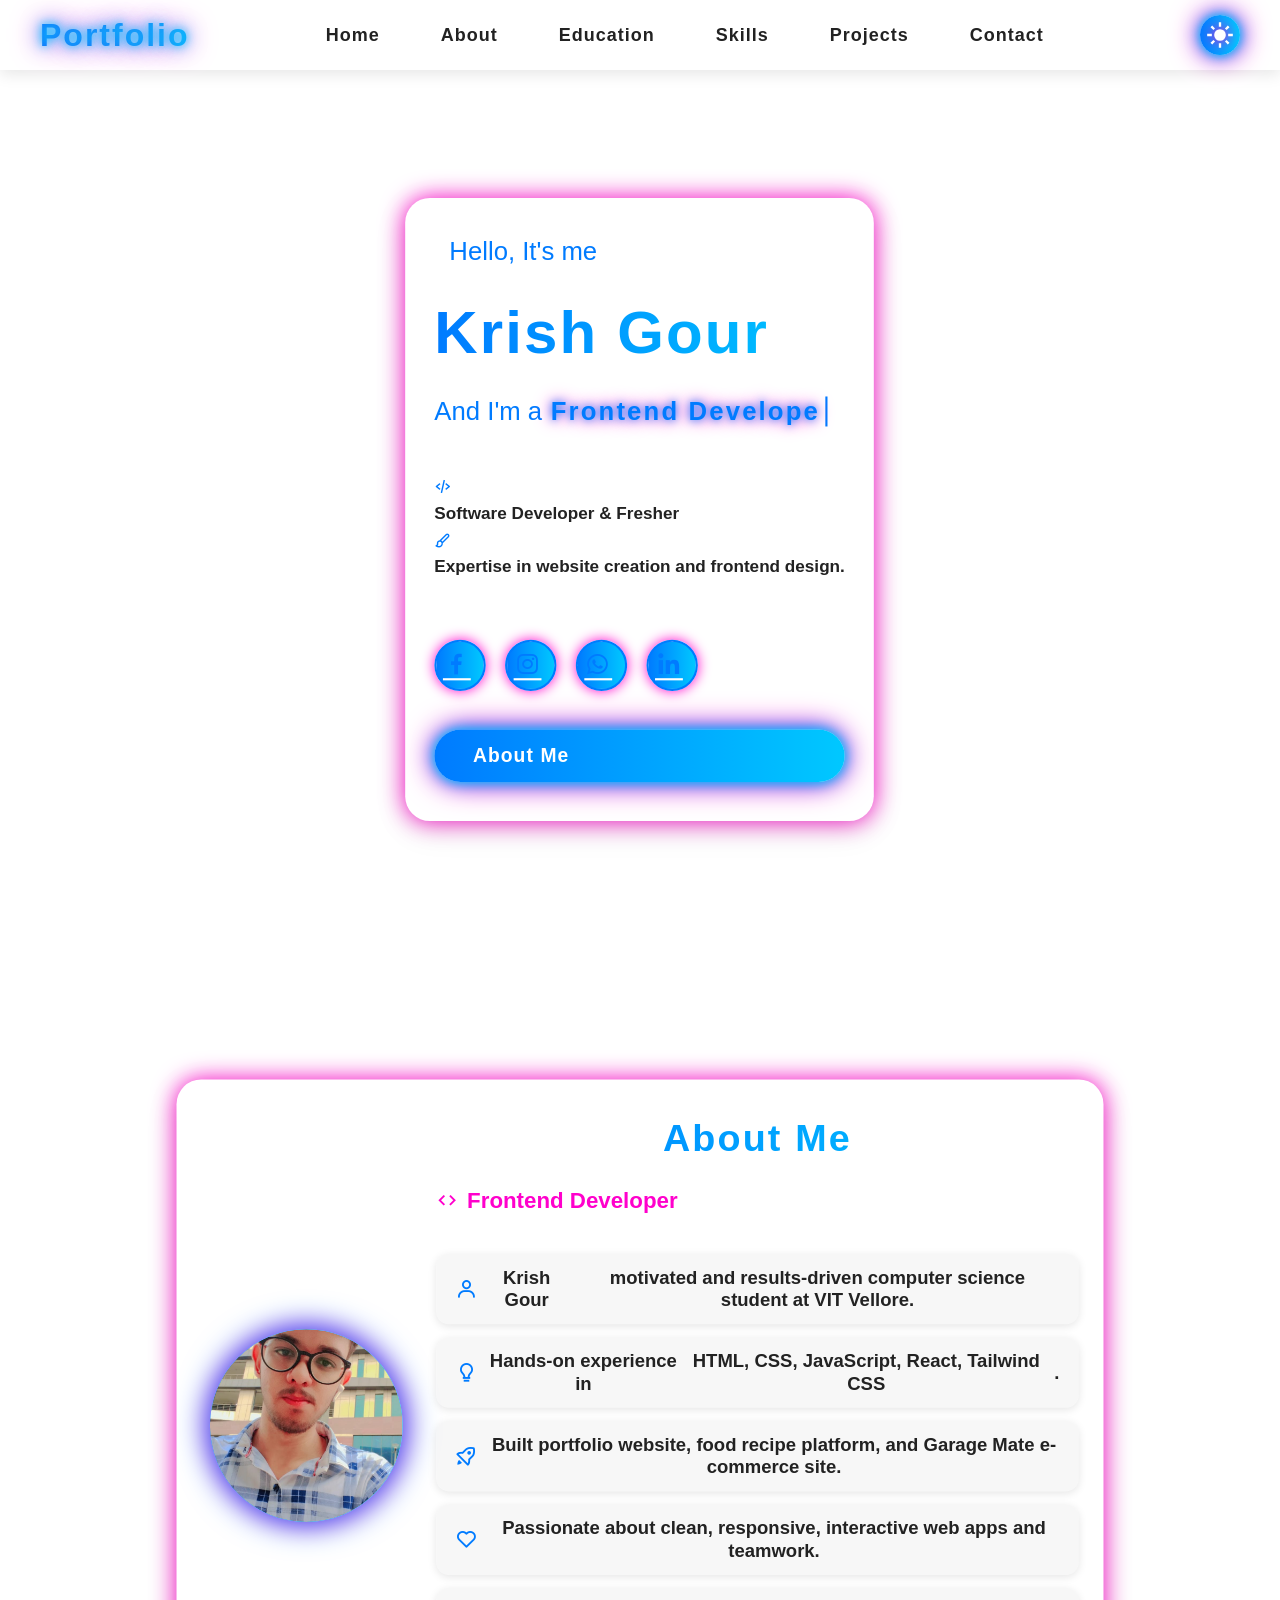
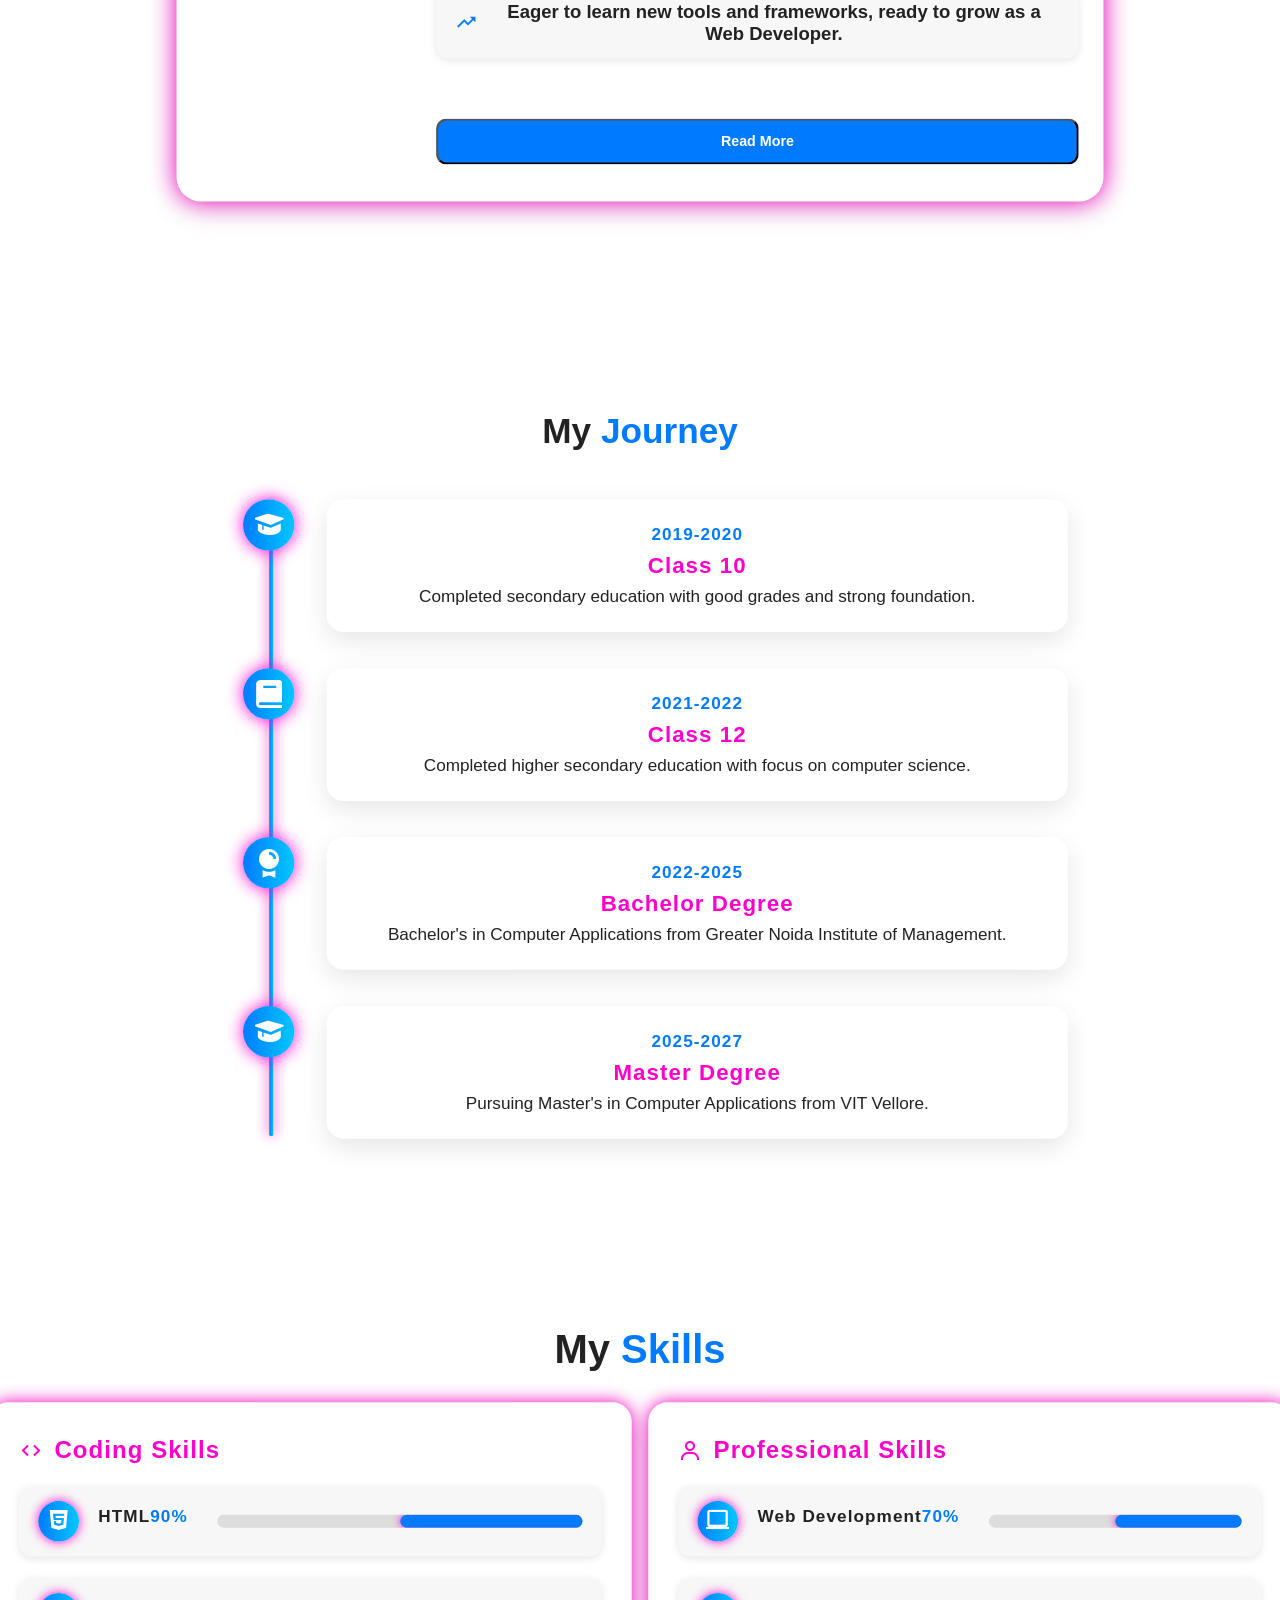
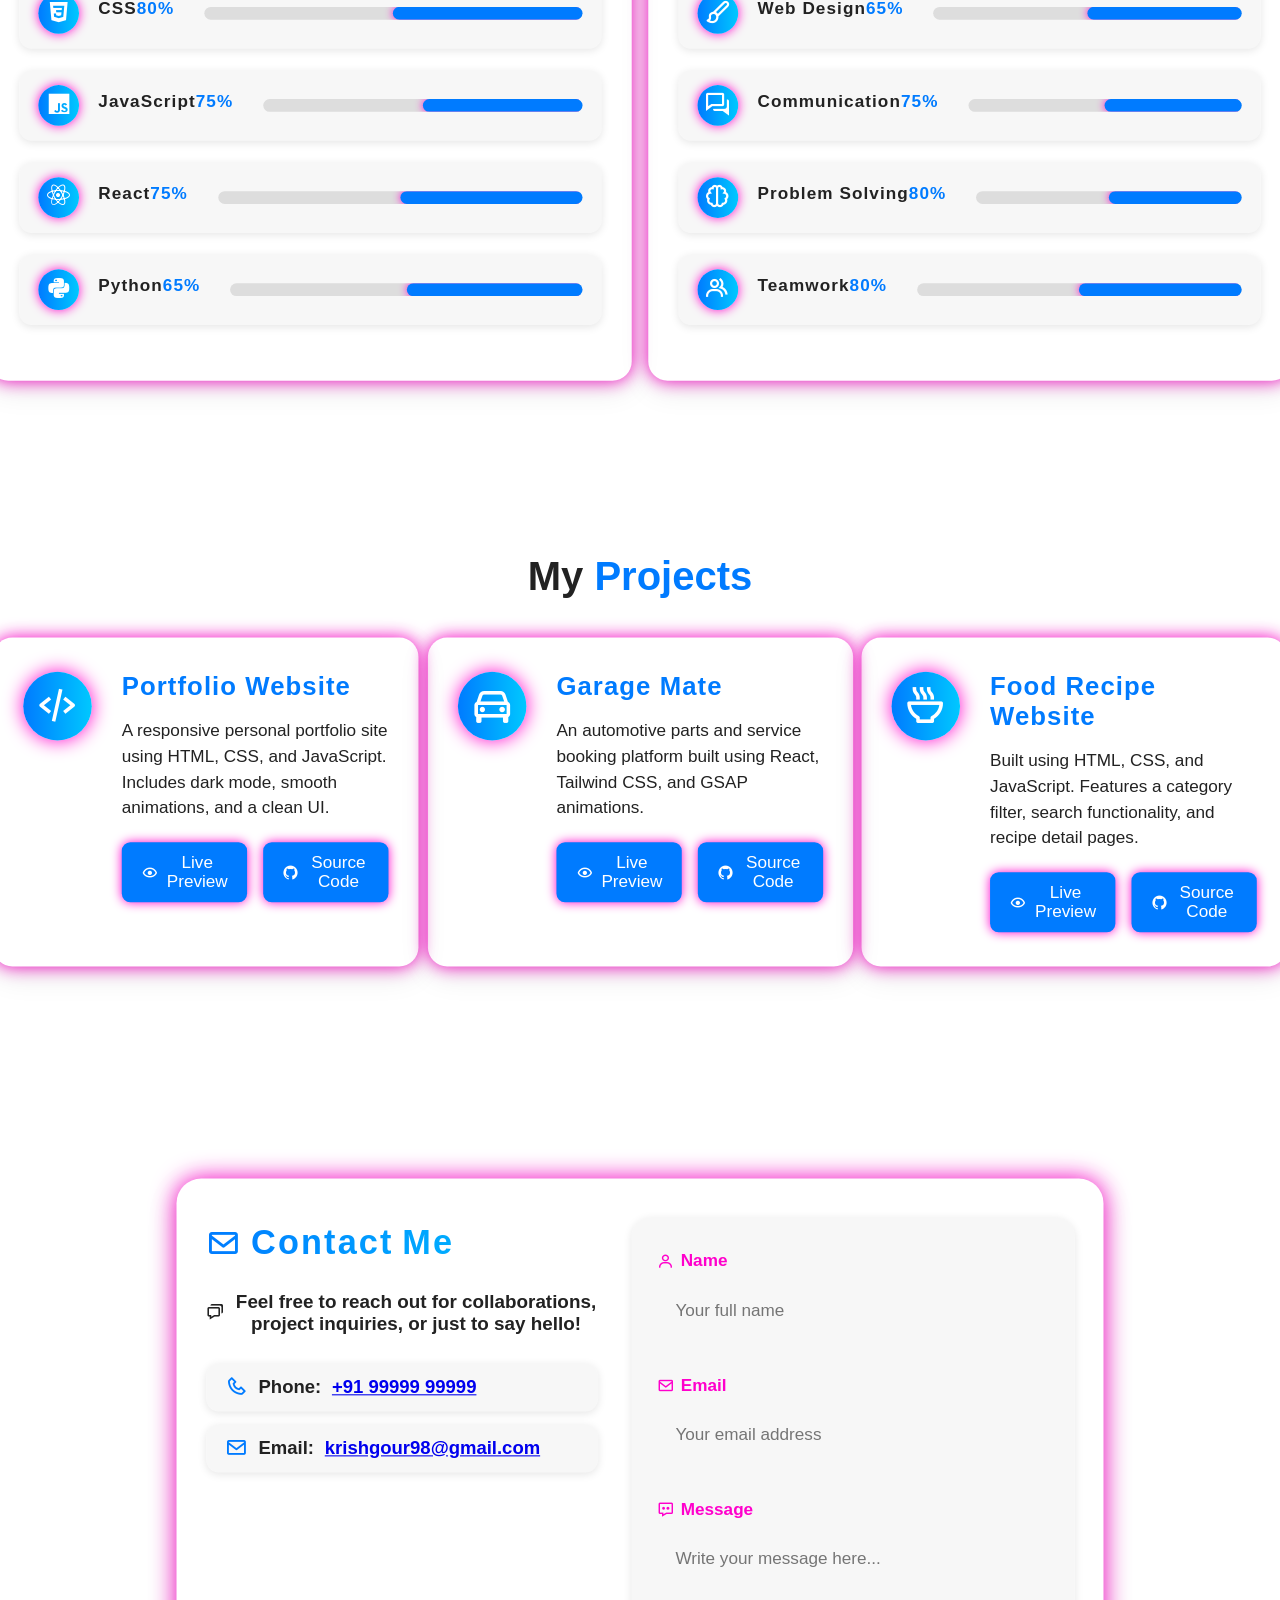
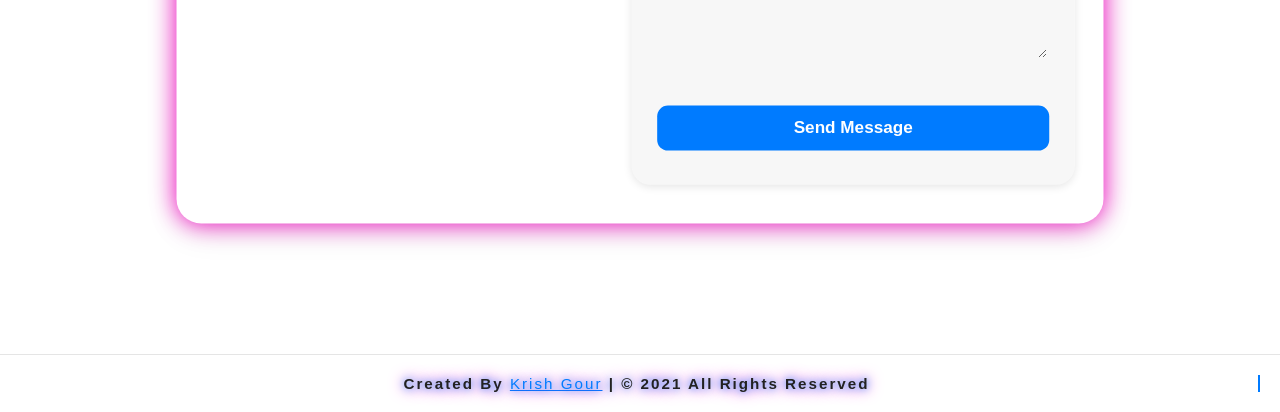
<file: index.html>
<!DOCTYPE html>
<html lang="en">
<head>
    <meta charset="UTF-8">
    <meta name="viewport" content="width=device-width, initial-scale=1.0">
    <title>Portfolio</title>

    <!-- Google Icons + Boxicons -->
    <link rel="stylesheet" href="https://fonts.googleapis.com/css2?family=Material+Symbols+Rounded" />
    <link href='https://unpkg.com/boxicons@2.1.4/css/boxicons.min.css' rel='stylesheet'>

    <!-- Your Custom CSS -->
    <link rel="stylesheet" href="portfolio.css">
</head>
<body>

    <!-- Header -->
   <header>
    <h2 class="logo">Portfolio</h2>

    <input type="checkbox" id="checkbox-toggle" />
    <label for="checkbox-toggle" class="hamburger">
      <span></span>
      <span></span>
      <span></span>
    </label>

    <div class="nav">
      <li><a href="#home">Home</a></li>
      <li><a href="#about">About</a></li>
      <li><a href="#education">Education</a></li>
      <li><a href="#skills">Skills</a></li>
      <li><a href="#projects">Projects</a></li>
      <li><a href="#contact">Contact</a></li>
    </div>

    <button class="switch_theme">
      <!-- Sun -->
      <svg xmlns="http://www.w3.org/2000/svg" height="24px" viewBox="0 -960 960 960" width="24px">
        <path
          d="M480-280q-83 0-141.5-58.5T280-480q0-83 58.5-141.5T480-680q83 0 141.5 58.5T680-480q0 83-58.5 141.5T480-280ZM200-440H40v-80h160v80Zm720 0H760v-80h160v80ZM440-760v-160h80v160h-80Zm0 720v-160h80v160h-80ZM256-650l-101-97 57-59 96 100-52 56Zm492 496-97-101 53-55 101 97-57 59Zm-98-550 97-101 59 57-100 96-56-52ZM154-212l101-97 55 53-97 101-59-57Z" />
      </svg>
      <!-- Moon -->
      <svg xmlns="http://www.w3.org/2000/svg" height="24px" viewBox="0 -960 960 960" width="24px">
        <path
          d="M480-120q-150 0-255-105T120-480q0-150 105-255t255-105q14 0 27.5 1t26.5 3q-41 29-65.5 75.5T444-660q0 90 63 153t153 63q55 0 101-24.5t75-65.5q2 13 3 26.5t1 27.5q0 150-105 255T480-120Z" />
      </svg>
    </button>
  </header>

  <!-- Home Section -->
  <section class="home" id="home">
  <div class="home-content modern animate-section">
      <div class="home-intro">
        <h3><i class='bx bx-hand'></i> Hello, It's me</h3>
        <h1>Krish Gour</h1>
        <h3>And I'm a <span class="text"></span></h3>
        <p>
          <i class='bx bx-code-alt'></i> Software Developer & Fresher<br />
          <i class='bx bx-paint'></i> Expertise in website creation and frontend design.
        </p>
        <div class="home-sci modern">
          <a href="#"><i class="bx bxl-facebook"></i></a>
          <a href="#"><i class="bx bxl-instagram"></i></a>
          <a href="#"><i class="bx bxl-whatsapp"></i></a>
          <a href="#"><i class="bx bxl-linkedin"></i></a>
        </div>
        <a href="#about" class="btn-box">About Me</a>
      </div>
    </div>
  </section>

<!-- About Section -->
<section class="about-section" id="about">
  <div class="about-card modern animate-section">
    <div class="about-img modern">
      <img src="krish.jpg" alt="Krish Gour" />
    </div>
    <div class="about-content modern">
      <h2 class="heading">About <span>Me</span></h2>
      <h3><i class='bx bx-code'></i> Frontend Developer</h3>
      <ul class="about-highlights">
        <li><i class='bx bx-user'></i> <strong>Krish Gour</strong> motivated and results-driven computer science student at VIT Vellore.</li>
        <li><i class='bx bx-bulb'></i> Hands-on experience in <strong>HTML, CSS, JavaScript, React, Tailwind CSS</strong>.</li>
        <li><i class='bx bx-rocket'></i> Built portfolio website, food recipe platform, and Garage Mate e-commerce site.</li>
        <li><i class='bx bx-heart'></i> Passionate about clean, responsive, interactive web apps and teamwork.</li>
        <li><i class='bx bx-trending-up'></i> Eager to learn new tools and frameworks, ready to grow as a Web Developer.</li>
      </ul>
      <button class="btn">Read More</button>
      <div id="about-modal" class="about-modal">
        <div class="about-modal-content">
          <span class="about-modal-close">&times;</span>
          <h3>More About Me</h3>
          <p>
            I am passionate about learning new technologies and continuously improving my skills. I enjoy collaborating with others, solving challenging problems, and building user-friendly web applications. My goal is to contribute to innovative projects and grow as a developer in the tech industry.
          </p>
          <ul>
            <li><strong>Interests:</strong> UI/UX Design, Open Source, Tech Communities</li>
            <li><strong>Hobbies:</strong> Coding, Playing Cricket, Traveling</li>
            <li><strong>Contact:</strong> <a href="#contact">Get in touch!</a></li>
          </ul>
        </div>
      </div>
    </div>
  </div>
</section>

<!-- Education Section -->
<section class="education" id="education">

  <h2 class="heading">My <span>Journey</span></h2>
  <div class="timeline animate-section">
    <div class="timeline-item">
      <div class="timeline-icon"><i class='bx bxs-graduation'></i></div>
      <div class="timeline-content">
        <span class="timeline-date">2019-2020</span>
        <h3>Class 10</h3>
        <p>Completed secondary education with good grades and strong foundation.</p>
      </div>
    </div>
    <div class="timeline-item">
      <div class="timeline-icon"><i class='bx bxs-book'></i></div>
      <div class="timeline-content">
        <span class="timeline-date">2021-2022</span>
        <h3>Class 12</h3>
        <p>Completed higher secondary education with focus on computer science.</p>
      </div>
    </div>
    <div class="timeline-item">
      <div class="timeline-icon"><i class='bx bxs-award'></i></div>
      <div class="timeline-content">
        <span class="timeline-date">2022-2025</span>
        <h3>Bachelor Degree</h3>
        <p>Bachelor's in Computer Applications from Greater Noida Institute of Management.</p>
      </div>
    </div>
    <div class="timeline-item">
      <div class="timeline-icon"><i class='bx bxs-graduation'></i></div>
      <div class="timeline-content">
        <span class="timeline-date">2025-2027</span>
        <h3>Master Degree</h3>
        <p>Pursuing Master's in Computer Applications from VIT Vellore.</p>
      </div>
    </div>
  </div>
</section>


   <!-- Skills Section -->
 <section class="skills" id="skills">
    <h2 class="heading">My <span>Skills</span></h2>
  <div class="skills-row animate-section">
      <div class="skills-column modern">
        <h3 class="title"><i class='bx bx-code'></i> Coding Skills</h3>
        <div class="skills-box">
          <div class="skills-content">
            <div class="progress modern" style="--skill-percent: 90%;">
              <div class="skill-icon"><i class='bx bxl-html5'></i></div>
              <h3>HTML <span>90%</span></h3>
              <div class="bar"><span></span></div>
            </div>
            <div class="progress modern" style="--skill-percent: 80%;">
              <div class="skill-icon"><i class='bx bxl-css3'></i></div>
              <h3>CSS <span>80%</span></h3>
              <div class="bar"><span></span></div>
            </div>
            <div class="progress modern" style="--skill-percent: 75%;">
              <div class="skill-icon"><i class='bx bxl-javascript'></i></div>
              <h3>JavaScript <span>75%</span></h3>
              <div class="bar"><span></span></div>
            </div>
            <div class="progress modern" style="--skill-percent: 75%;">
              <div class="skill-icon"><i class='bx bxl-react'></i></div>
              <h3>React <span>75%</span></h3>
              <div class="bar"><span></span></div>
            </div>
            <div class="progress modern" style="--skill-percent: 65%;">
              <div class="skill-icon"><i class='bx bxl-python'></i></div>
              <h3>Python <span>65%</span></h3>
              <div class="bar"><span></span></div>
            </div>
          </div>
        </div>
      </div>
      <div class="skills-column modern">
        <h3 class="title"><i class='bx bx-user'></i> Professional Skills</h3>
        <div class="skills-box">
          <div class="skills-content">
            <div class="progress modern" style="--skill-percent: 70%;">
              <div class="skill-icon"><i class='bx bx-laptop'></i></div>
              <h3>Web Development <span>70%</span></h3>
              <div class="bar"><span></span></div>
            </div>
            <div class="progress modern" style="--skill-percent: 65%;">
              <div class="skill-icon"><i class='bx bx-paint'></i></div>
              <h3>Web Design <span>65%</span></h3>
              <div class="bar"><span></span></div>
            </div>
            <div class="progress modern" style="--skill-percent: 75%;">
              <div class="skill-icon"><i class='bx bx-conversation'></i></div>
              <h3>Communication <span>75%</span></h3>
              <div class="bar"><span></span></div>
            </div>
            <div class="progress modern" style="--skill-percent: 80%;">
              <div class="skill-icon"><i class='bx bx-brain'></i></div>
              <h3>Problem Solving <span>80%</span></h3>
              <div class="bar"><span></span></div>
            </div>
            <div class="progress modern" style="--skill-percent: 80%;">
              <div class="skill-icon"><i class='bx bx-group'></i></div>
              <h3>Teamwork <span>80%</span></h3>
              <div class="bar"><span></span></div>
            </div>
          </div>
        </div>
      </div>
    </div>
  </section>

<!-- Projects Section -->
<section class="projects" id="projects">

  <h2 class="heading">My <span>Projects</span></h2>
  <div class="projects-container animate-section">
    <div class="project-card modern">
      <div class="project-icon"><i class='bx bx-code-alt'></i></div>
      <div class="project-details">
        <h3>Portfolio Website</h3>
        <p>A responsive personal portfolio site using HTML, CSS, and JavaScript. Includes dark mode, smooth animations, and a clean UI.</p>
        <div class="project-links">
          <a href="https://krishgour98.github.io/portfolio/" target="_blank" class="btn project-btn"><i class='bx bx-show'></i> Live Preview</a>
          <a href="https://github.com/krishgour98/portfolio" target="_blank" class="btn project-btn"><i class='bx bxl-github'></i> Source Code</a>
        </div>
      </div>
    </div>
    <div class="project-card modern">
      <div class="project-icon"><i class='bx bx-car'></i></div>
      <div class="project-details">
        <h3>Garage Mate</h3>
        <p>An automotive parts and service booking platform built using React, Tailwind CSS, and GSAP animations.</p>
        <div class="project-links">
          <a href=" https://krishgour98.github.io/Garage-Mate/" target="_blank" class="btn project-btn"><i class='bx bx-show'></i> Live Preview</a>
          <a href="https://github.com/krishgour98/Garage-Mate" target="_blank" class="btn project-btn"><i class='bx bxl-github'></i> Source Code</a>
        </div>
      </div>
    </div>
    <div class="project-card modern">
      <div class="project-icon"><i class='bx bx-bowl-hot'></i></div>
      <div class="project-details">
        <h3>Food Recipe Website</h3>
        <p>Built using HTML, CSS, and JavaScript. Features a category filter, search functionality, and recipe detail pages.</p>
        <div class="project-links">
          <a href="https://krishgour98.github.io/Food-website/" target="_blank" class="btn project-btn"><i class='bx bx-show'></i> Live Preview</a>
          <a href="https://github.com/krishgour98/food-website" target="_blank" class="btn project-btn"><i class='bx bxl-github'></i> Source Code</a>
        </div>
      </div>
    </div>
  </div>
</section>

    <!-- Contact Section -->
   <section class="contact" id="contact">
  <div class="contact-card modern animate-section">
    <div class="contact-info">
      <h2 class="heading"><i class='bx bx-envelope'></i> Contact <span>Me</span></h2>
      <p><i class='bx bx-chat'></i> Feel free to reach out for collaborations, project inquiries, or just to say hello!</p>
      <ul class="contact-highlights">
        <li><i class='bx bx-phone'></i> Phone: <a href="tel:+919999999999">+91 99999 99999</a></li>
        <li><i class='bx bx-envelope'></i> Email: <a href="mailto:krishgour98@gmail.com">krishgour98@gmail.com</a></li>
      </ul>
    </div>
    <form class="contact-form modern" action="#" method="POST">
      <div class="form-group">
        <label for="name"><i class='bx bx-user'></i> Name</label>
        <input type="text" id="name" name="name" placeholder="Your full name" required>
      </div>
      <div class="form-group">
        <label for="email"><i class='bx bx-envelope'></i> Email</label>
        <input type="email" id="email" name="email" placeholder="Your email address" required>
      </div>
      <div class="form-group">
        <label for="message"><i class='bx bx-message-dots'></i> Message</label>
        <textarea id="message" name="message" placeholder="Write your message here..." rows="5" required></textarea>
      </div>
      <button type="submit" class="btn">Send Message</button>
    </form>
  </div>
</section>


    <!-- Footer -->
    <footer>
        <div class="text">
            <span>Created By <a href="#">Krish Gour</a> | &#169; 2021 All Rights Reserved</span>
        </div>
    </footer>

    <!-- JavaScript -->
    <script src="portfolio.js"></script>
</body>
</html>
</file>
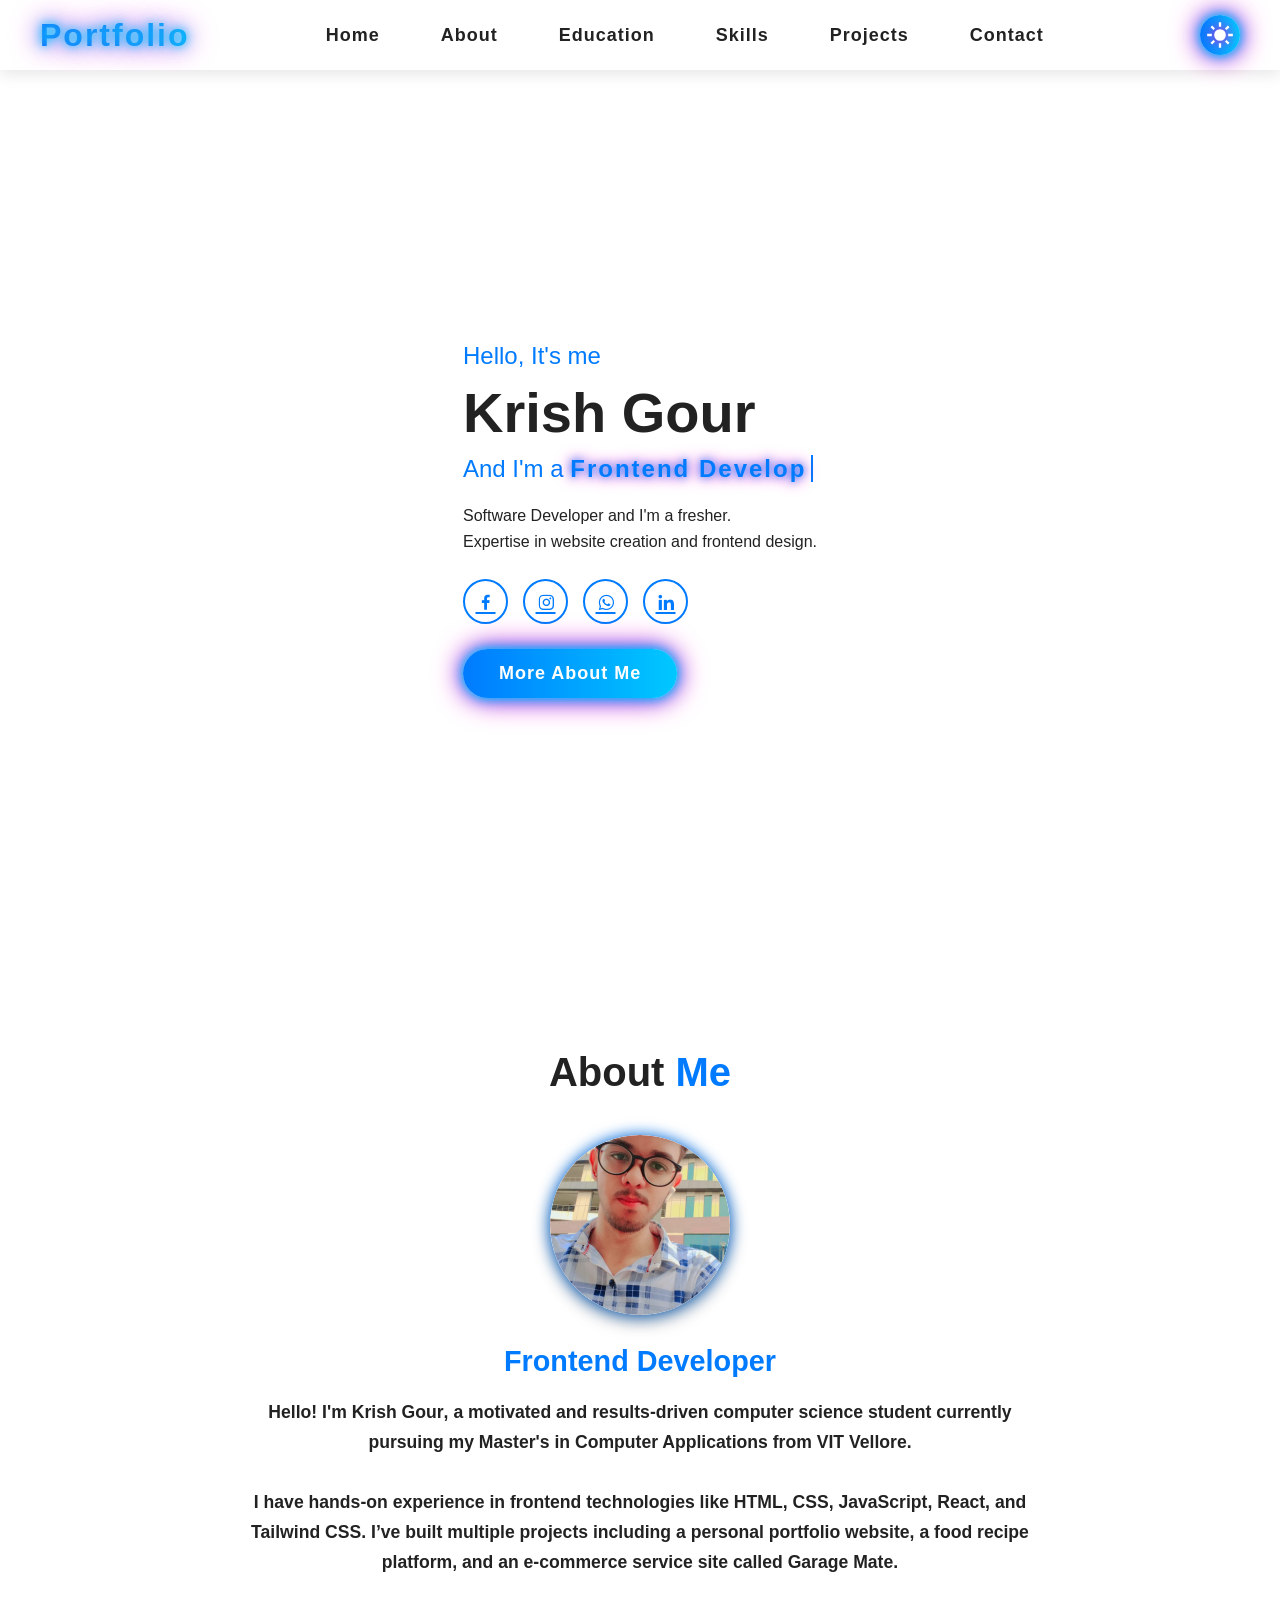
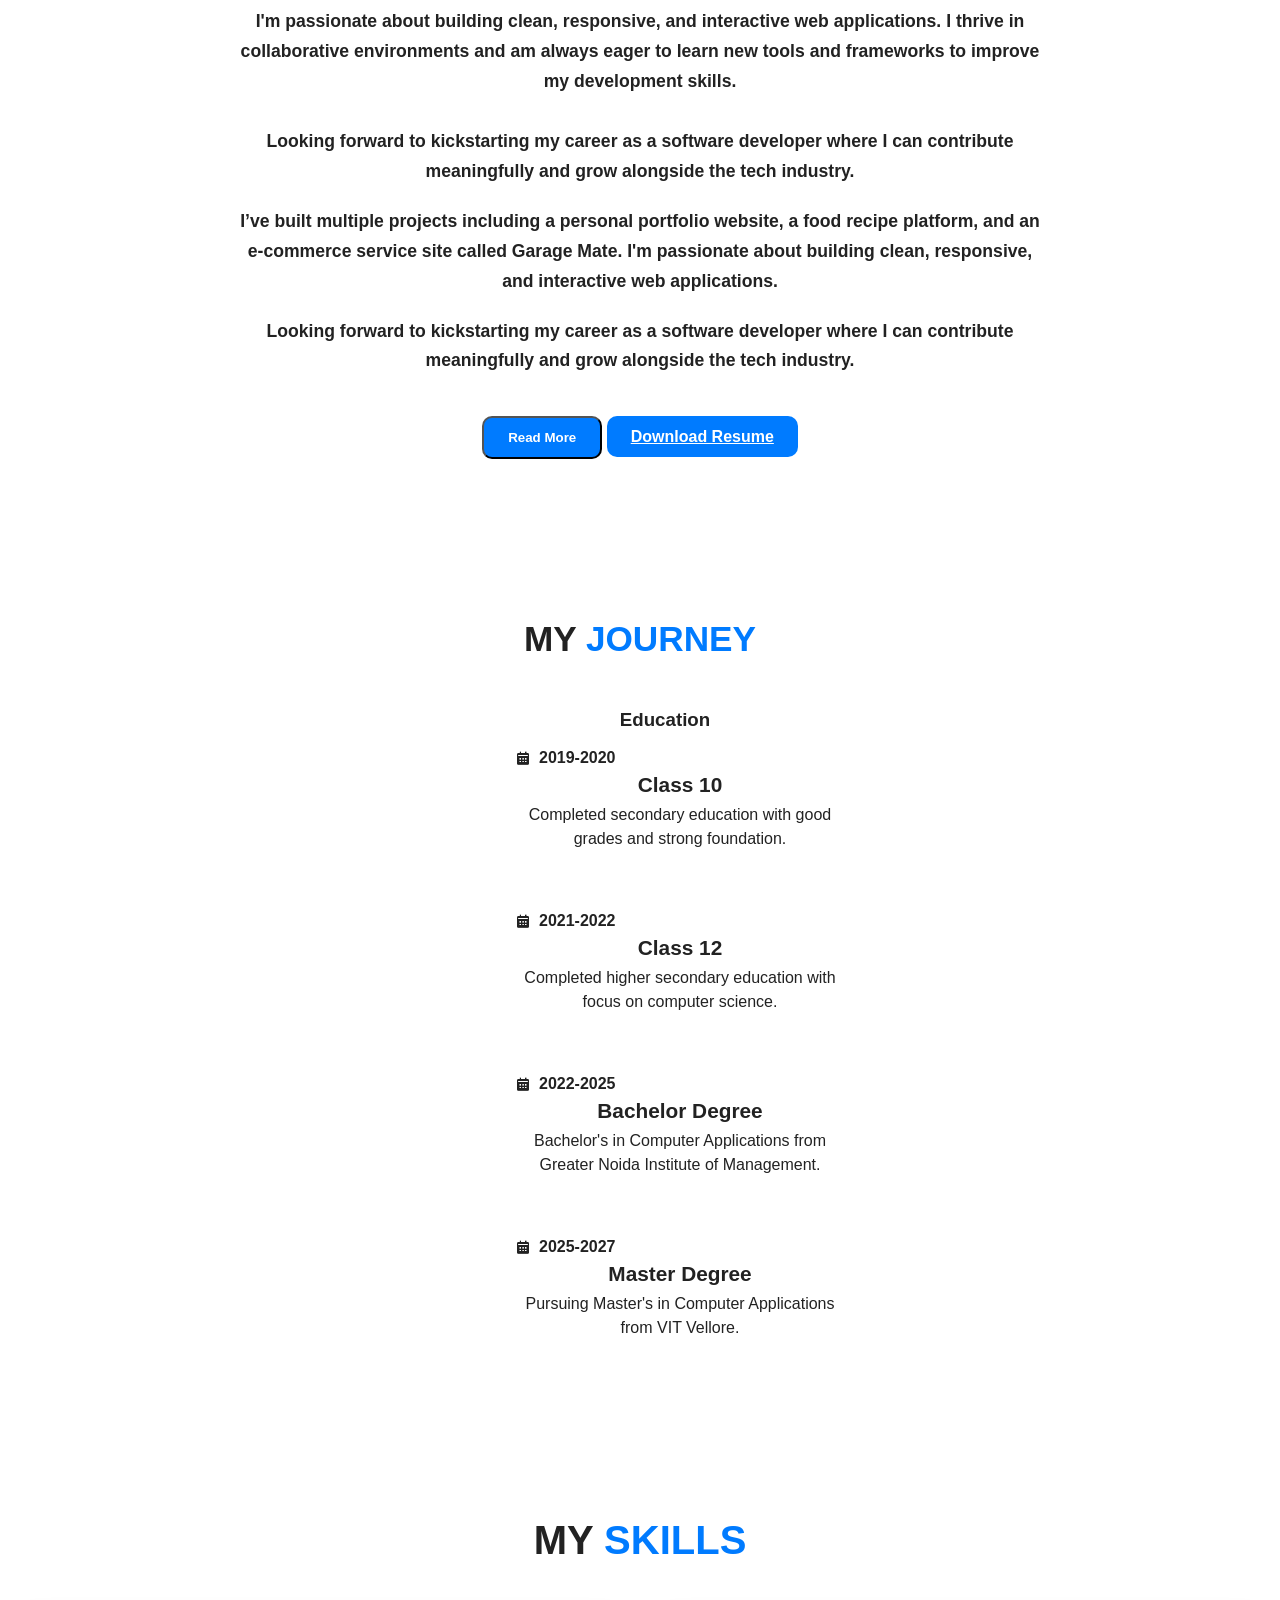
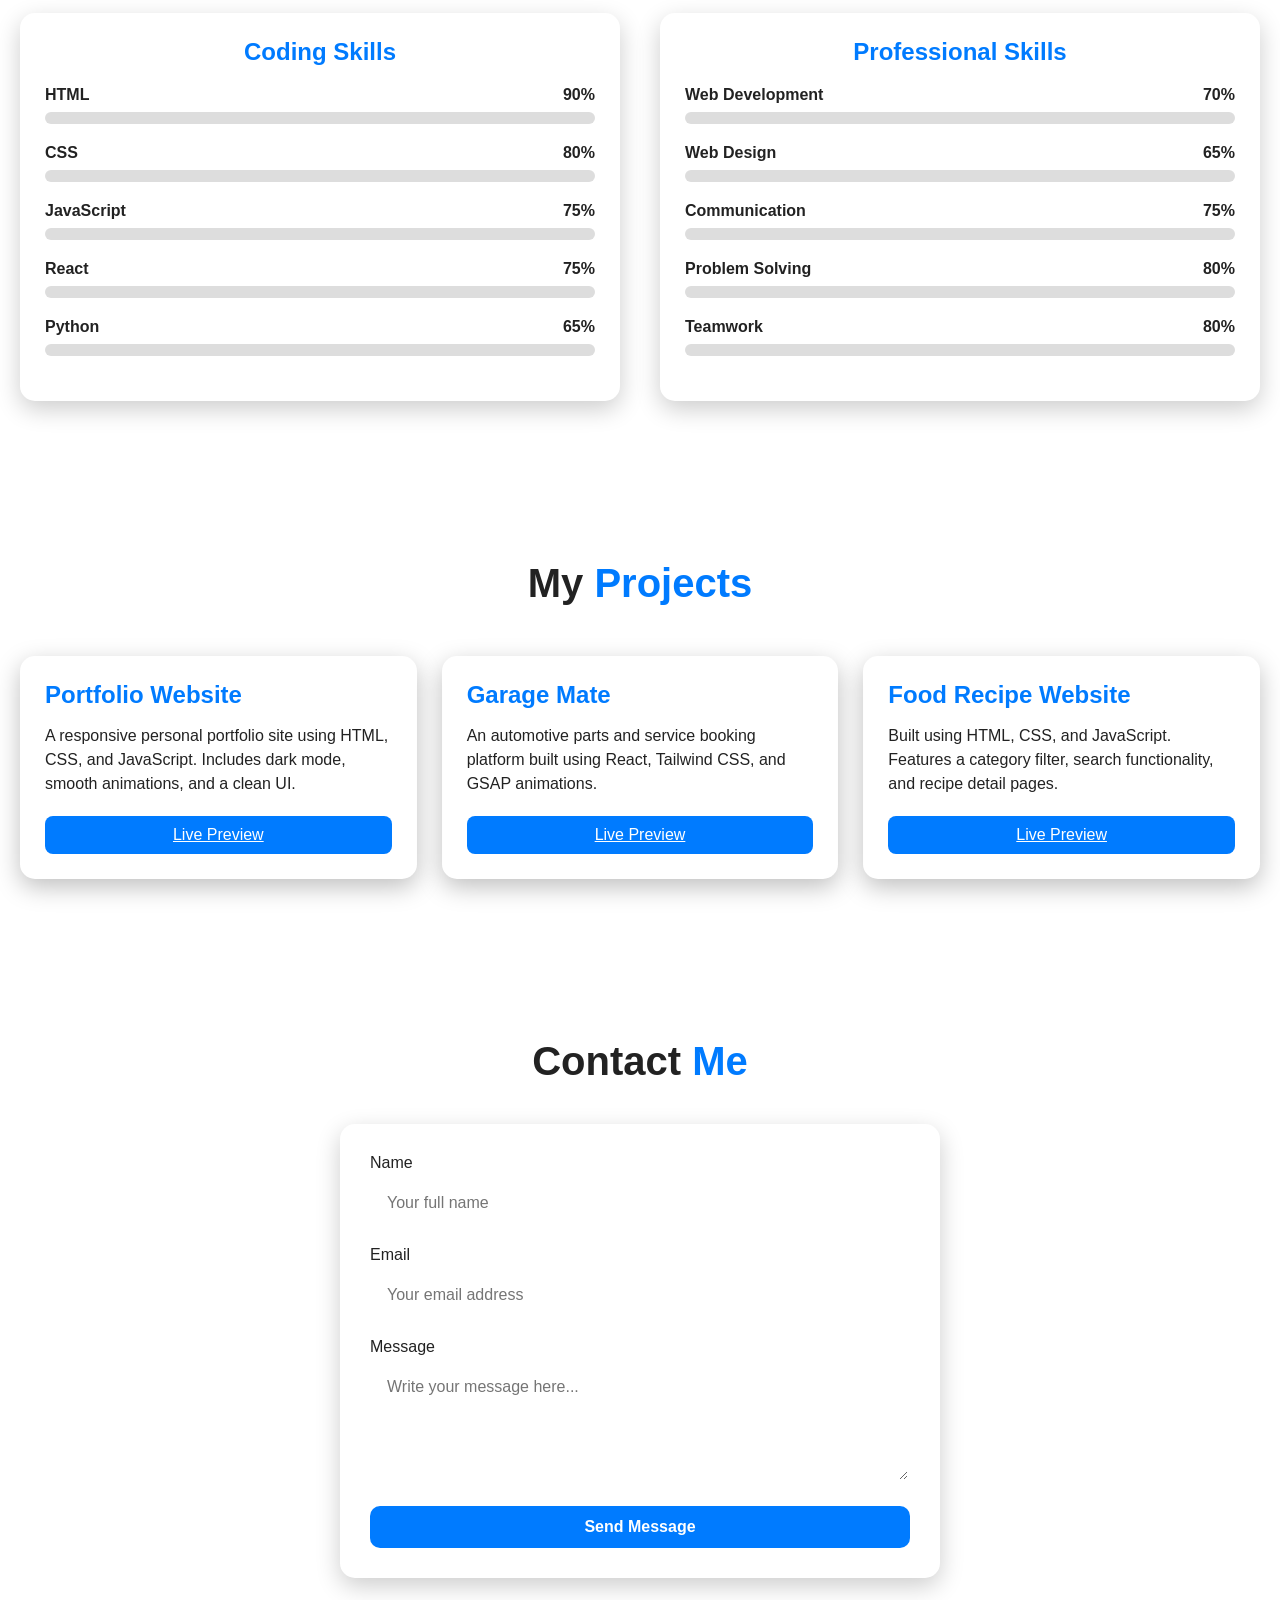
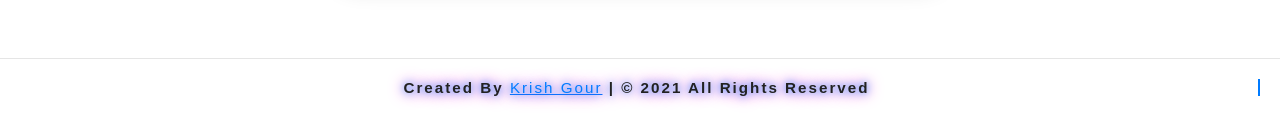
<file: portfolio.html>
<!DOCTYPE html>
<html lang="en">
<head>
    <meta charset="UTF-8">
    <meta name="viewport" content="width=device-width, initial-scale=1.0">
    <title>Portfolio</title>

    <!-- Google Icons + Boxicons -->
    <link rel="stylesheet" href="https://fonts.googleapis.com/css2?family=Material+Symbols+Rounded" />
    <link href='https://unpkg.com/boxicons@2.1.4/css/boxicons.min.css' rel='stylesheet'>

    <!-- Your Custom CSS -->
    <link rel="stylesheet" href="portfolio.css">
</head>
<body>

    <!-- Header -->
    <header>
        <h2 class="logo">Portfolio</h2>
        <input type="checkbox" id="checkbox-toggle">
        <label for="checkbox-toggle" class="hamburger">&#9776;</label>
        <div class="nav">
            <li><a href="#home">Home</a></li>
            <li><a href="#about">About</a></li>
            <li><a href="#education">Education</a></li>
            <li><a href="#skills">Skills</a></li>
            <li><a href="#projects">Projects</a></li>
            <li><a href="#contact">Contact</a></li>
        </div>
        <button class="switch_theme">
            <svg xmlns="http://www.w3.org/2000/svg" height="24px" viewBox="0 -960 960 960" width="24px">
                <path d="M480-280q-83 0-141.5-58.5T280-480q0-83 58.5-141.5T480-680q83 0 141.5 58.5T680-480q0 83-58.5 141.5T480-280ZM200-440H40v-80h160v80Zm720 0H760v-80h160v80ZM440-760v-160h80v160h-80Zm0 720v-160h80v160h-80ZM256-650l-101-97 57-59 96 100-52 56Zm492 496-97-101 53-55 101 97-57 59Zm-98-550 97-101 59 57-100 96-56-52ZM154-212l101-97 55 53-97 101-59-57Z"/>
            </svg>
            <svg xmlns="http://www.w3.org/2000/svg" height="24px" viewBox="0 -960 960 960" width="24px">
                <path d="M480-120q-150 0-255-105T120-480q0-150 105-255t255-105q14 0 27.5 1t26.5 3q-41 29-65.5 75.5T444-660q0 90 63 153t153 63q55 0 101-24.5t75-65.5q2 13 3 26.5t1 27.5q0 150-105 255T480-120Z"/>
            </svg>
        </button>
    </header>

    <!-- Home Section -->
    <section class="home" id="home">
        <div class="home-content">
            <h3>Hello, It's me</h3>
            <h1>Krish Gour</h1>
            <h3>And I'm a <span class="text">Frontend Developer</span></h3>
            <p>Software Developer and I'm a fresher.<br>Expertise in website creation and frontend design.</p>
            <div class="home-sci">
                <a href="#"><i class='bx bxl-facebook'></i></a>
                <a href="#"><i class='bx bxl-instagram' ></i></a>
                <a href="#"><i class='bx bxl-whatsapp' ></i></a>
                <a href="#"><i class='bx bxl-linkedin' ></i></a>  
            </div>
            <a href="#about" class="btn-box">More About Me</a>
        </div>
    </section>
<!-- about section -->
  <section class="about-section" id="about">
  <h2 class="heading">About <span>Me</span></h2>
  <div class="about-img">
    <img src="krish.jpg" alt="Krish Gour">
  </div>
  <div class="about-content">
    <h3>Frontend Developer</h3>
    <p>
      Hello! I'm <strong>Krish Gour</strong>, a motivated and results-driven computer science student currently pursuing my Master's in Computer Applications from VIT Vellore.
      <br><br>
      I have hands-on experience in frontend technologies like <strong>HTML, CSS, JavaScript, React, and Tailwind CSS</strong>. I’ve built multiple projects including a personal portfolio website, a food recipe platform, and an e-commerce service site called Garage Mate.
      <br><br>
      I'm passionate about building clean, responsive, and interactive web applications. I thrive in collaborative environments and am always eager to learn new tools and frameworks to improve my development skills.
      <br><br>
      Looking forward to kickstarting my career as a <strong>software developer</strong> where I can contribute meaningfully and grow alongside the tech industry.
    </p>
    
    <!-- Hidden extra content -->
    <div id="extra-content">
      <p>
        I’ve built multiple projects including a personal portfolio website, a food recipe platform, and an e-commerce service site called Garage Mate.
        I'm passionate about building clean, responsive, and interactive web applications.
      </p>
      <p>
        Looking forward to kickstarting my career as a software developer where I can contribute meaningfully and grow alongside the tech industry.
      </p>
    </div>
    
    <div class="btn-box-1" >
      <button class="btn" id="readMoreBtn">Read More</button>
      <a href="Krish gour resume (1).pdf" download class="btn">Download Resume</a>
    </div>
    

  </div>
</section>


    <!-- Education Section -->
   <section class="education" id="education">
  <h2>MY <span>JOURNEY</span></h2>
  <div class="education-row">
    <div class="education-column">
      <h3 class="title">Education</h3>
      <div class="education-box">
        
        <div class="education-content">
          <div class="content">
            <div class="year"><i class="bx bxs-calendar"></i> 2019-2020</div>
            <h3>Class 10</h3>
            <p>Completed secondary education with good grades and strong foundation.</p>
          </div>
        </div>
        
        <div class="education-content">
          <div class="content">
            <div class="year"><i class="bx bxs-calendar"></i> 2021-2022</div>
            <h3>Class 12</h3>
            <p>Completed higher secondary education with focus on computer science.</p>
          </div>
        </div>
        
        <div class="education-content">
          <div class="content">
            <div class="year"><i class="bx bxs-calendar"></i> 2022-2025</div>
            <h3>Bachelor Degree</h3>
            <p> Bachelor's in Computer Applications from Greater Noida Institute of Management.</p>
          </div>
        </div>
        
         <div class="education-content">
          <div class="content">
            <div class="year"><i class="bx bxs-calendar"></i>2025-2027</div>
            <h3>Master Degree</h3>
            <p>Pursuing Master's in Computer Applications from VIT Vellore.</p>
          </div>
        </div>
      </div>
    </div>
  </div>
</section>


   <!-- Skills Section -->
<section class="skills" id="skills">
  <h2>MY <span>SKILLS</span></h2>
  <div class="skills-row">
    
    <!-- Coding Skills -->
    <div class="skills-column">
      <h3 class="title">Coding Skills</h3>
      <div class="skills-box">
        <div class="skills-content">
          <div class="progress"><h3>HTML <span>90%</span></h3><div class="bar"><span style="width: 90%;"></span></div></div>
          <div class="progress"><h3>CSS <span>80%</span></h3><div class="bar"><span style="width: 80%;"></span></div></div>
          <div class="progress"><h3>JavaScript <span>75%</span></h3><div class="bar"><span style="width: 65%;"></span></div></div>
          <div class="progress"><h3>React <span>75%</span></h3><div class="bar"><span style="width: 55%;"></span></div></div>
          <div class="progress"><h3>Python <span>65%</span></h3><div class="bar"><span style="width: 40%;"></span></div></div>
        </div>
      </div>
    </div>

    <!-- Professional Skills -->
    <div class="skills-column">
      <h3 class="title">Professional Skills</h3>
      <div class="skills-box">
        <div class="skills-content">
          <div class="progress"><h3>Web Development <span>70%</span></h3><div class="bar"><span style="width: 70%;"></span></div></div>
          <div class="progress"><h3>Web Design <span>65%</span></h3><div class="bar"><span style="width: 65%;"></span></div></div>
          <div class="progress"><h3>Communication <span>75%</span></h3><div class="bar"><span style="width: 75%;"></span></div></div>
          <div class="progress"><h3>Problem Solving <span>80%</span></h3><div class="bar"><span style="width: 60%;"></span></div></div>
          <div class="progress"><h3>Teamwork <span>80%</span></h3><div class="bar"><span style="width: 80%;"></span></div></div>
        </div>
      </div>
    </div>

  </div>
</section>


   <section class="projects" id="projects">
  <h2 class="heading">My <span>Projects</span></h2>
  <div class="projects-container">

    <!-- Portfolio Website -->
    <div class="project-card">
      <h3>Portfolio Website</h3>
      <p>
        A responsive personal portfolio site using HTML, CSS, and JavaScript. Includes dark mode, smooth animations, and a clean UI.
      </p>
      <div class="project-links">
        <a href="http://127.0.0.1:5500/html/portfolio.html" target="_blank" class="btn">Live Preview</a>
        
      </div>
    </div>

    <!-- Garage Mate -->
    <div class="project-card">
      <h3>Garage Mate</h3>
      <p>
        An automotive parts and service booking platform built using React, Tailwind CSS, and GSAP animations.
      </p>
      <div class="project-links">
        <a href="http://192.168.1.12:8080/" target="_blank" class="btn">Live Preview</a>
      
      </div>
    </div>

    <!-- Food Recipe Website -->
    <div class="project-card">
      <h3>Food Recipe Website</h3>
      <p>
        Built using HTML, CSS, and JavaScript. Features a category filter, search functionality, and recipe detail pages.
      </p>
      <div class="project-links">
        <a href="http://127.0.0.1:5500/html/food.html" target="_blank" class="btn">Live Preview</a>
        
      </div>
    </div>

  </div>
</section>


    <!-- Contact Section -->
   <section class="contact" id="contact">
  <h2>Contact <span>Me</span></h2>
  <form class="contact-form" action="#" method="POST">
    <div class="form-group">
      <label for="name">Name</label>
      <input type="text" id="name" name="name" placeholder="Your full name" required>
    </div>
    <div class="form-group">
      <label for="email">Email</label>
      <input type="email" id="email" name="email" placeholder="Your email address" required>
    </div>
    <div class="form-group">
      <label for="message">Message</label>
      <textarea id="message" name="message" placeholder="Write your message here..." rows="5" required></textarea>
    </div>
    <button type="submit" class="btn">Send Message</button>
  </form>
</section>


    <!-- Footer -->
    <footer>
        <div class="text">
            <span>Created By <a href="#">Krish Gour</a> | &#169; 2021 All Rights Reserved</span>
        </div>
    </footer>

    <!-- JavaScript -->
    <script src="portfolio.js"></script>
</body>
</html>
</file>
<file: portfolio.css>
/* ================== STAGGERED CHILD ANIMATION ================== */
/* Speed advance, smooth, pop effect */
.animate-section .animate-child {
  opacity: 0;
  transform: translateY(30px) scale(0.97);
  transition: opacity 0.35s cubic-bezier(0.7,0,0.3,1), transform 0.35s cubic-bezier(0.7,0,0.3,1);
}
.animate-section.visible .animate-child {
  opacity: 1;
  transform: translateY(0) scale(1.04);
  transition: opacity 0.35s cubic-bezier(0.7,0,0.3,1), transform 0.35s cubic-bezier(0.7,0,0.3,1);
}
/* ================== SECTION ANIMATION ================== */
/* Speed advance, smooth, pop effect */
.animate-section {
  opacity: 0;
  transform: translateY(40px) scale(0.98);
  transition: opacity 0.45s cubic-bezier(0.7,0,0.3,1), transform 0.45s cubic-bezier(0.7,0,0.3,1);
}
.animate-section.visible {
  opacity: 1;
  transform: translateY(0) scale(1.03);
  transition: opacity 0.45s cubic-bezier(0.7,0,0.3,1), transform 0.45s cubic-bezier(0.7,0,0.3,1);
}
/* ================== MODERN CONTACT SECTION ================== */
.contact-card.modern {
  display: flex;
  align-items: flex-start;
  justify-content: center;
  gap: 48px;
  background: var(--card-bg);
  border-radius: 24px;
  box-shadow: 0 8px 32px var(--shadow), 0 0 24px var(--accent-color);
  padding: 48px 36px;
  margin: 40px auto 60px auto;
  max-width: 900px;
  position: relative;
  overflow: hidden;
}
.contact-info {
  flex: 1;
  display: flex;
  flex-direction: column;
  gap: 18px;
}
.contact-info h2.heading {
  font-size: 2rem;
  font-weight: 900;
  background: var(--primary-gradient);
  -webkit-background-clip: text;
  background-clip: text;
  -webkit-text-fill-color: transparent;
  margin-bottom: 8px;
  letter-spacing: 2px;
  display: flex;
  align-items: center;
  gap: 8px;
}
.contact-info p {
  font-size: 1.1rem;
  color: var(--text-color);
  font-weight: 600;
  margin-bottom: 8px;
  display: flex;
  align-items: center;
  gap: 8px;
}
.contact-highlights {
  list-style: none;
  padding: 0;
  margin: 0 0 18px 0;
  display: flex;
  flex-direction: column;
  gap: 12px;
}
.contact-highlights li {
  font-size: 1.08rem;
  color: var(--text-color);
  font-weight: 600;
  background: rgba(0,0,0,0.03);
  border-radius: 12px;
  padding: 12px 18px;
  box-shadow: 0 2px 8px var(--shadow);
  display: flex;
  align-items: center;
  gap: 10px;
  transition: box-shadow 0.3s, background 0.3s;
}
.contact-highlights li:hover {
  background: var(--primary-gradient);
  color: #fff;
  box-shadow: 0 0 18px var(--accent-color);
}
.contact-highlights i {
  color: var(--primary-color);
  font-size: 1.3rem;
}
.contact-form.modern {
  flex: 1;
  background: rgba(0,0,0,0.03);
  border-radius: 18px;
  box-shadow: 0 2px 8px var(--shadow);
  padding: 32px 24px;
  display: flex;
  flex-direction: column;
  gap: 18px;
}
.contact-form.modern .form-group label {
  font-size: 1rem;
  font-weight: 700;
  color: var(--accent-color);
  display: flex;
  align-items: center;
  gap: 6px;
}
.contact-form.modern .form-group input,
.contact-form.modern .form-group textarea {
  background: var(--base-alt);
  color: var(--text-color);
  border-radius: 10px;
  border: 2px solid transparent;
  outline: none;
  font-size: 1rem;
  padding: 12px 15px;
  margin-top: 6px;
  transition: border 0.3s, box-shadow 0.3s;
}
.contact-form.modern .form-group input:focus,
.contact-form.modern .form-group textarea:focus {
  border: 2px solid var(--primary-color);
  box-shadow: 0 0 8px var(--primary-color);
}
@media (max-width: 900px) {
  .contact-card.modern {
    flex-direction: column;
    gap: 24px;
    padding: 32px 12px;
  }
}
/* ================== ABOUT MODAL POPUP ================== */
.about-modal {
  display: none;
  position: fixed;
  z-index: 9999;
  left: 0;
  top: 0;
  width: 100vw;
  height: 100vh;
  background: rgba(0,0,0,0.5);
  align-items: center;
  justify-content: center;
}
.about-modal.active {
  display: flex;
}
.about-modal-content {
  background: var(--card-bg);
  border-radius: 18px;
  box-shadow: 0 8px 32px var(--shadow), 0 0 24px var(--accent-color);
  padding: 36px 32px;
  max-width: 400px;
  width: 90vw;
  color: #222;
  position: relative;
  animation: modalFadeIn 0.4s;
}
body.dark .about-modal-content {
  color: #fff;
}

.about-modal-close {
  position: absolute;
  top: 18px;
  right: 22px;
  font-size: 2rem;
  color: var(--accent-color);
  cursor: pointer;
  transition: color 0.2s;
}
.about-modal-close:hover {
  color: var(--primary-color);
}
@keyframes modalFadeIn {
  from { opacity: 0; transform: scale(0.9); }
  to { opacity: 1; transform: scale(1); }
}
/* ================== MODERN ABOUT SECTION ================== */
.about-card.modern {
  display: flex;
  align-items: center;
  justify-content: center;
  gap: 48px;
  background: var(--card-bg);
  border-radius: 24px;
  box-shadow: 0 8px 32px var(--shadow), 0 0 24px var(--accent-color);
  padding: 48px 36px;
  margin: 40px auto 60px auto;
  max-width: 900px;
  position: relative;
  overflow: hidden;
}
.about-img.modern {
  min-width: 180px;
  min-height: 180px;
  border-radius: 50%;
  overflow: hidden;
  box-shadow: 0 0 32px var(--primary-color), 0 0 24px var(--accent-color);
  background: var(--primary-gradient);
  display: flex;
  align-items: center;
  justify-content: center;
  transition: box-shadow 0.3s, transform 0.3s;
}
.about-img.modern img {
  width: 100%;
  height: 100%;
  object-fit: cover;
  border-radius: 50%;
  transition: transform 0.4s, box-shadow 0.4s;
}
.about-img.modern:hover {
  box-shadow: 0 0 48px var(--accent-color);
  transform: scale(1.08);
}
.about-content.modern {
  flex: 1;
  display: flex;
  flex-direction: column;
  gap: 18px;
}
.about-content.modern h2.heading {
  font-size: 2.2rem;
  font-weight: 900;
  background: var(--primary-gradient);
  -webkit-background-clip: text;
  background-clip: text;
  -webkit-text-fill-color: transparent;
  margin-bottom: 8px;
  letter-spacing: 2px;
}
.about-content.modern h3 {
  font-size: 1.3rem;
  font-weight: 700;
  color: var(--accent-color);
  display: flex;
  align-items: center;
  gap: 8px;
}
.about-highlights {
  list-style: none;
  padding: 0;
  margin: 0 0 18px 0;
  display: flex;
  flex-direction: column;
  gap: 12px;
}
.about-highlights li {
  font-size: 1.08rem;
  color: var(--text-color);
  font-weight: 600;
  background: rgba(0,0,0,0.03);
  border-radius: 12px;
  padding: 12px 18px;
  box-shadow: 0 2px 8px var(--shadow);
  display: flex;
  align-items: center;
  gap: 10px;
  transition: box-shadow 0.3s, background 0.3s;
}
.about-highlights li:hover {
  background: var(--primary-gradient);
  color: #fff;
  box-shadow: 0 0 18px var(--accent-color);
}
.about-highlights i {
  color: var(--primary-color);
  font-size: 1.3rem;
}
@media (max-width: 900px) {
  .about-card.modern {
    flex-direction: column;
    gap: 24px;
    padding: 32px 12px;
  }
  .about-img.modern {
    margin-bottom: 18px;
  }
}
/* ================== MODERN HOME SECTION ================== */
.home-content.modern {
  display: flex;
  align-items: center;
  justify-content: center;
  gap: 48px;
  background: var(--card-bg);
  border-radius: 24px;
  box-shadow: 0 8px 32px var(--shadow), 0 0 24px var(--accent-color);
  padding: 48px 36px;
  margin: 40px auto 60px auto;
  max-width: 900px;
  position: relative;
  overflow: hidden;
}
.home-profile-img {
  min-width: 180px;
  min-height: 180px;
  border-radius: 50%;
  overflow: hidden;
  box-shadow: 0 0 32px var(--primary-color), 0 0 24px var(--accent-color);
  background: var(--primary-gradient);
  display: flex;
  align-items: center;
  justify-content: center;
  transition: box-shadow 0.3s, transform 0.3s;
}
.home-profile-img img {
  width: 100%;
  height: 100%;
  object-fit: cover;
  border-radius: 50%;
  transition: transform 0.4s, box-shadow 0.4s;
}
.home-profile-img:hover {
  box-shadow: 0 0 48px var(--accent-color);
  transform: scale(1.08);
}
.home-intro {
  flex: 1;
  display: flex;
  flex-direction: column;
  gap: 18px;
}
.home-intro h3 {
  font-size: 1.3rem;
  font-weight: 700;
  color: var(--accent-color);
  display: flex;
  align-items: center;
  gap: 8px;
}
.home-intro h1 {
  font-size: 2.8rem;
  font-weight: 900;
  background: var(--primary-gradient);
  -webkit-background-clip: text;
  background-clip: text;
  -webkit-text-fill-color: transparent;
  margin-bottom: 8px;
  letter-spacing: 2px;
}
.home-intro p {
  font-size: 1.1rem;
  color: var(--text-color);
  font-weight: 600;
  display: flex;
  flex-direction: column;
  gap: 4px;
}
.home-intro i {
  color: var(--primary-color);
  margin-right: 6px;
}
.home-sci.modern {
  display: flex;
  gap: 18px;
  margin: 18px 0;
}
.home-sci.modern a {
  display: flex;
  align-items: center;
  justify-content: center;
  width: 48px;
  height: 48px;
  border-radius: 50%;
  background: var(--primary-gradient);
  color: #fff;
  font-size: 1.6rem;
  box-shadow: 0 0 12px var(--accent-color);
  transition: background 0.3s, box-shadow 0.3s, transform 0.3s;
}
.home-sci.modern a:hover {
  background: linear-gradient(90deg, var(--accent-color) 0%, var(--primary-color) 100%);
  box-shadow: 0 0 24px var(--accent-color), 0 0 48px var(--primary-color);
  transform: scale(1.12);
}
@media (max-width: 900px) {
  .home-content.modern {
    flex-direction: column;
    gap: 24px;
    padding: 32px 12px;
  }
  .home-profile-img {
    margin-bottom: 18px;
  }
}
/* ================== MODERN SKILLS SECTION ================== */
.skills-column.modern {
  background: var(--card-bg);
  border-radius: 18px;
  box-shadow: 0 8px 28px var(--shadow), 0 0 16px var(--accent-color);
  padding: 32px 28px;
  margin-bottom: 32px;
  transition: box-shadow 0.3s, transform 0.3s, background 0.3s;
  position: relative;
  overflow: hidden;
}
.skills-column.modern:hover {
  box-shadow: 0 16px 48px var(--accent-color), 0 0 32px var(--primary-color);
  background: var(--primary-gradient);
  transform: translateY(-6px) scale(1.03);
}
.skills-column.modern .title {
  font-size: 1.4rem;
  font-weight: 800;
  color: var(--accent-color);
  margin-bottom: 18px;
  letter-spacing: 1px;
  display: flex;
  align-items: center;
  gap: 10px;
}
.progress.modern {
  display: flex;
  align-items: center;
  gap: 18px;
  background: rgba(0,0,0,0.03);
  border-radius: 12px;
  padding: 14px 18px;
  margin-bottom: 18px;
  box-shadow: 0 2px 8px var(--shadow);
  transition: box-shadow 0.3s, background 0.3s;
}
.progress.modern:hover {
  background: var(--primary-gradient);
  box-shadow: 0 0 18px var(--accent-color);
}
.skill-icon {
  min-width: 38px;
  min-height: 38px;
  background: var(--primary-gradient);
  border-radius: 50%;
  display: flex;
  align-items: center;
  justify-content: center;
  font-size: 1.6rem;
  color: #fff;
  box-shadow: 0 0 10px var(--accent-color);
  transition: box-shadow 0.3s, transform 0.3s;
}
.progress.modern:hover .skill-icon {
  box-shadow: 0 0 20px var(--accent-color);
  transform: scale(1.12);
}
.progress.modern h3 {
  font-size: 1.1rem;
  font-weight: 700;
  color: var(--accent-color);
  margin-bottom: 0;
  letter-spacing: 1px;
}
.progress.modern span {
  color: var(--primary-color);
  font-weight: 700;
}
.progress.modern .bar {
  flex: 1;
  height: 14px;
  background: #ddd;
  border-radius: 10px;
  overflow: hidden;
  margin-left: 10px;
  position: relative;
}
.progress.modern .bar span {
  position: absolute;
  height: 100%;
  width: var(--skill-percent);
  background: var(--primary-gradient);
  border-radius: 10px;
  animation: fillBar 2s ease;
  box-shadow: 0 0 8px var(--accent-color);
}
@media (max-width: 700px) {
  .skills-column.modern {
    padding: 20px 12px;
  }
  .progress.modern {
    flex-direction: column;
    align-items: flex-start;
    gap: 10px;
    padding: 10px 8px;
  }
  .skill-icon {
    margin-bottom: 6px;
  }
}
/* ================== MODERN PROJECTS SECTION ================== */
.project-card.modern {
  display: flex;
  align-items: flex-start;
  background: var(--card-bg);
  border-radius: 18px;
  box-shadow: 0 8px 28px var(--shadow), 0 0 16px var(--accent-color);
  padding: 32px 28px;
  margin-bottom: 32px;
  transition: box-shadow 0.3s, transform 0.3s, background 0.3s;
  position: relative;
  overflow: hidden;
}
.project-card.modern:hover {
  box-shadow: 0 16px 48px var(--accent-color), 0 0 32px var(--primary-color);
  background: var(--primary-gradient);
  transform: translateY(-6px) scale(1.03);
}
.project-icon {
  min-width: 64px;
  min-height: 64px;
  background: var(--primary-gradient);
  border-radius: 50%;
  display: flex;
  align-items: center;
  justify-content: center;
  font-size: 2.5rem;
  color: #fff;
  margin-right: 28px;
  box-shadow: 0 0 18px var(--accent-color);
  transition: box-shadow 0.3s, transform 0.3s;
}
.project-card.modern:hover .project-icon {
  box-shadow: 0 0 36px var(--accent-color);
  transform: scale(1.12);
}
.project-details {
  flex: 1;
}
.project-details h3 {
  font-size: 1.4rem;
  font-weight: 800;
  color: var(--accent-color);
  margin-bottom: 10px;
  letter-spacing: 1px;
}
.project-details p {
  font-size: 1.05rem;
  color: var(--text-color);
  margin-bottom: 18px;
  font-weight: 500;
}
.project-links {
  display: flex;
  gap: 16px;
  flex-wrap: wrap;
}
.project-btn {
  display: flex;
  align-items: center;
  gap: 8px;
  padding: 12px 22px;
  background: var(--primary-gradient);
  color: #fff;
  font-weight: 700;
  border-radius: 10px;
  font-size: 1rem;
  box-shadow: 0 0 10px var(--accent-color);
  text-decoration: none;
  transition: background 0.3s, box-shadow 0.3s, transform 0.3s;
}
.project-btn:hover {
  background: linear-gradient(90deg, var(--accent-color) 0%, var(--primary-color) 100%);
  box-shadow: 0 0 24px var(--accent-color), 0 0 48px var(--primary-color);
  transform: scale(1.08);
}
@media (max-width: 700px) {
  .project-card.modern {
    flex-direction: column;
    align-items: flex-start;
    padding: 20px 12px;
  }
  .project-icon {
    margin-bottom: 16px;
    margin-right: 0;
  }
}
/* ================== JOURNEY TIMELINE SECTION ================== */
.timeline {
  position: relative;
  max-width: 800px;
  margin: 60px auto 40px auto;
  padding-left: 30px;
}
.timeline::before {
  content: '';
  position: absolute;
  left: 40px;
  top: 0;
  width: 4px;
  height: 100%;
  background: var(--primary-gradient);
  border-radius: 2px;
  box-shadow: 0 0 12px var(--accent-color);
}
.timeline-item {
  display: flex;
  align-items: flex-start;
  margin-bottom: 40px;
  position: relative;
}
.timeline-item:last-child {
  margin-bottom: 0;
}
.timeline-icon {
  position: relative;
  left: 0;
  width: 48px;
  height: 48px;
  background: var(--primary-gradient);
  border-radius: 50%;
  display: flex;
  align-items: center;
  justify-content: center;
  box-shadow: 0 0 16px var(--accent-color);
  font-size: 2rem;
  color: #fff;
  margin-right: 30px;
  z-index: 2;
  transition: transform 0.3s, box-shadow 0.3s;
}
.timeline-item:hover .timeline-icon {
  transform: scale(1.15);
  box-shadow: 0 0 32px var(--accent-color);
}
.timeline-content {
  background: var(--card-bg);
  border-radius: 16px;
  box-shadow: 0 8px 24px var(--shadow);
  padding: 24px 32px;
  position: relative;
  min-width: 220px;
  flex: 1;
  transition: box-shadow 0.3s, background 0.3s;
}
.timeline-item:hover .timeline-content {
  box-shadow: 0 12px 36px var(--accent-color);
  background: var(--primary-gradient);
  color: #fff;
}
.timeline-date {
  font-size: 1rem;
  font-weight: 700;
  color: var(--primary-color);
  margin-bottom: 8px;
  display: inline-block;
  letter-spacing: 1px;
}
.timeline-content h3 {
  font-size: 1.3rem;
  font-weight: 800;
  margin-bottom: 8px;
  color: var(--accent-color);
  letter-spacing: 1px;
}
.timeline-content p {
  font-size: 1rem;
  color: var(--text-color);
  margin-bottom: 0;
  font-weight: 500;
}
@media (max-width: 600px) {
  .timeline {
    padding-left: 0;
  }
  .timeline::before {
    left: 20px;
  }
  .timeline-icon {
    width: 36px;
    height: 36px;
    font-size: 1.3rem;
    margin-right: 16px;
  }
  .timeline-content {
    padding: 16px 12px;
  }
}
/* ================== GLOBAL STYLES ================== */

    :root {
      --primary-color: #007bff;
      --primary-gradient: linear-gradient(90deg, #007bff 0%, #00c8ff 100%);
      --accent-color: #ff00cc;
      --text-color: #222;
      --bg-color: #fff;
      --nav-bg: rgba(255, 255, 255, 0.8);
      --shadow: rgba(0, 0, 0, 0.1);
      --neon-shadow: 0 0 10px #00c8ff, 0 0 20px #007bff, 0 0 30px #ff00cc;
    }


    body.dark {
      --primary-color: #00c8ff;
      --primary-gradient: linear-gradient(90deg, #00c8ff 0%, #ff00cc 100%);
      --accent-color: #ff00cc;
      --text-color: #f1f1f1;
      --bg-color: #121212;
      --nav-bg: rgba(18, 18, 18, 0.8);
      --shadow: rgba(255, 255, 255, 0.1);
      --neon-shadow: 0 0 10px #ff00cc, 0 0 20px #00c8ff, 0 0 30px #007bff;
    }

    * {
      margin: 0;
      padding: 0;
      box-sizing: border-box;
      font-family: "Poppins", sans-serif;
    }

    body {
      background: var(--bg-color);
      color: var(--text-color);
      transition: background 0.4s ease, color 0.4s ease;
    }

    /* ================== HEADER ================== */
    header {
      width: 100%;
      padding: 15px 40px;
      background: var(--nav-bg);
      color: var(--text-color);
      display: flex;
      justify-content: space-between;
      align-items: center;
      position: sticky;
      top: 0;
      z-index: 999;
      backdrop-filter: blur(10px);
      box-shadow: 0 4px 15px var(--shadow);
    }

    .logo {
      font-size: 32px;
      font-weight: 900;
      background: var(--primary-gradient);
      -webkit-background-clip: text;
      background-clip: text;
      -webkit-text-fill-color: transparent;
      text-shadow: var(--neon-shadow);
      letter-spacing: 2px;
      cursor: pointer;
      transition: text-shadow 0.3s;
    }
    .logo:hover {
      text-shadow: 0 0 20px var(--accent-color), 0 0 40px var(--primary-color);
    }

    .nav {
      display: flex;
      gap: 25px;
      list-style: none;
    }

    .nav a {
      text-decoration: none;
      color: var(--text-color);
      font-weight: 700;
      font-size: 18px;
      letter-spacing: 1px;
      padding: 6px 18px;
      border-radius: 8px;
      background: none;
      transition: background 0.3s, color 0.3s, box-shadow 0.3s;
    }

    .nav a:hover {
      background: var(--primary-gradient);
      color: #fff;
      box-shadow: var(--neon-shadow);
      text-shadow: 0 0 8px var(--accent-color);
    }

    #checkbox-toggle {
      display: none;
    }

    .hamburger {
      display: none;
      flex-direction: column;
      gap: 5px;
      cursor: pointer;
    }

    .hamburger span {
      width: 25px;
      height: 3px;
      background: var(--text-color);
      transition: 0.3s;
    }

    .switch_theme {
      background: var(--primary-gradient);
      border: none;
      cursor: pointer;
      margin-left: 20px;
      display: flex;
      align-items: center;
      border-radius: 50%;
      box-shadow: var(--neon-shadow);
      padding: 6px;
      transition: box-shadow 0.3s;
    }

    .switch_theme svg {
      width: 28px;
      height: 28px;
      fill: #fff;
      filter: drop-shadow(0 0 6px var(--accent-color));
      transition: filter 0.3s;
    }

    .switch_theme svg:nth-child(2) {
      display: none;
    }

    body.dark .switch_theme svg:nth-child(1) {
      display: none;
    }

    body.dark .switch_theme svg:nth-child(2) {
      display: block;
    }

    @media (max-width: 768px) {
      .nav {
        position: fixed;
        top: 70px;
        right: -100%;
        width: 220px;
        height: 100vh;
        flex-direction: column;
        align-items: center;
        justify-content: start;
        background: var(--bg-color);
        padding-top: 40px;
        gap: 20px;
        transition: right 0.4s ease-in-out;
        box-shadow: -4px 0 15px var(--shadow);
      }

      #checkbox-toggle:checked ~ .nav {
        right: 0;
      }

      .hamburger {
        display: flex;
      }
    }

    /* ================== HOME SECTION ================== */
    .home {
      height: 100vh;
      width: 100%;
      display: flex;
      align-items: center;
      justify-content: center;
      padding: 0 10%;
      opacity: 0;
      transform: translateY(40px);
      transition: all 0.8s ease;
    }

    .home.visible {
      opacity: 1;
      transform: translateY(0);
    }

    .home-content {
      max-width: 700px;
      text-align: left;
    }

    .home-content h3 {
      font-size: 24px;
      font-weight: 500;
      color: var(--primary-color);
      margin-bottom: 10px;
    }

    .home-content h1 {
      font-size: 56px;
      font-weight: 700;
      margin-bottom: 10px;
    }

    .home-content h3 span {
      color: var(--primary-color);
      font-weight: 700;
    }

    .home-content p {
      font-size: 16px;
      margin: 20px 0;
      line-height: 1.6;
    }

    .home-sci {
      display: flex;
      gap: 15px;
      margin: 25px 0;
    }

    .home-sci a {
      display: flex;
      align-items: center;
      justify-content: center;
      width: 45px;
      height: 45px;
      border: 2px solid var(--primary-color);
      border-radius: 50%;
      font-size: 20px;
      color: var(--primary-color);
      transition: all 0.3s ease;
    }

    .home-sci a:hover {
      background: var(--primary-color);
      color: #fff;
      transform: translateY(-5px);
      box-shadow: 0 6px 15px var(--shadow);
    }

    .btn-box {
      display: inline-block;
      padding: 14px 36px;
      background: var(--primary-gradient);
      color: #fff;
      font-size: 18px;
      font-weight: 700;
      border-radius: 30px;
      text-decoration: none;
      box-shadow: var(--neon-shadow);
      letter-spacing: 1px;
      transition: background 0.3s, box-shadow 0.3s, transform 0.3s;
    }

    .btn-box:hover {
      background: linear-gradient(90deg, var(--accent-color) 0%, var(--primary-color) 100%);
      box-shadow: 0 0 30px var(--accent-color), 0 0 60px var(--primary-color);
      transform: scale(1.07) translateY(-3px);
    }

    /* Typing effect cursor */
    .text {
      color: var(--accent-color);
      font-weight: 900;
      border-right: 2px solid var(--primary-color);
      padding-right: 5px;
      animation: blink 0.7s infinite;
      text-shadow: 0 0 8px var(--primary-color), 0 0 16px var(--accent-color);
      letter-spacing: 2px;
    }

    @keyframes blink {
      50% {
        border-color: transparent;
      }
    }

    @media (max-width: 768px) {
      .home {
        padding: 0 20px;
        text-align: center;
      }

      .home-content h1 {
        font-size: 42px;
      }

      .home-content h3 {
        font-size: 20px;
      }

      .home-sci {
        justify-content: center;
      }
    }
/* ================== ABOUT SECTION ================== */
.about-section {
  background: var(--base-alt);
  padding: 80px 20px;
  text-align: center;
}

.about-section h2 {
  font-size: 2.5rem;
  margin-bottom: 40px;
  color: var(--text-color);
}

.about-section h2 span {
  color: var(--primary-color);
}

/* ----------------- PROFILE IMAGE ----------------- */
.about-img {
  margin: 0 auto 30px;
  width: 180px;
  height: 180px;
  border-radius: 50%;
  overflow: hidden;
  position: relative;
  box-shadow: 0 6px 18px rgba(0, 0, 0, 0.35), 0 0 15px var(--primary-color);
}

.about-img img {
  width: 100%;
  height: 100%;
  object-fit: cover;
  border-radius: 50%;
  transition: transform 0.4s ease, box-shadow 0.4s ease;
}

.about-img img:hover {
  transform: scale(1.08);
  box-shadow: 0 10px 30px rgba(0, 0, 0, 0.5), 0 0 20px var(--primary-color);
}

/* ----------------- ABOUT TEXT ----------------- */
.about-content {
  max-width: 800px;
  margin: 0 auto;
}

.about-content h3 {
  font-size: 1.8rem;
  margin-bottom: 20px;
  font-weight: 700;
  color: var(--primary-color);
}

/* Paragraphs with bold, gradient hover, fade-in animation */
.about-content p {
  font-size: 1.1rem;
  margin-bottom: 20px;
  line-height: 1.7;
  font-weight: 600;
  color: var(--text-color);
  display: inline-block;
  background-image: linear-gradient(90deg, var(--primary-color), var(--hover-color));
  background-size: 0% 100%;
  background-repeat: no-repeat;
  -webkit-background-clip: text;
  -webkit-text-fill-color: var(--text-color);
  transition: background-size 0.5s ease, -webkit-text-fill-color 0.5s ease;

  /* Fade & slide-in animation */
  opacity: 0;
  transform: translateY(20px);
  animation: fadeSlideIn 1s forwards;
}

/* Staggered animation delay */
.about-content p:nth-child(2) { animation-delay: 0.2s; }
.about-content p:nth-child(3) { animation-delay: 0.6s; }
.about-content p:nth-child(4) { animation-delay: 1s; }
.about-content p:nth-child(5) { animation-delay: 1.4s; }

/* Hover gradient effect */
.about-content p:hover {
  background-size: 100% 100%;
  -webkit-text-fill-color: blue;
  cursor: pointer;
}

/* Animation keyframes */
@keyframes fadeSlideIn {
  from {
    opacity: 0;
    transform: translateY(30px);
  }
  to {
    opacity: 1;
    transform: translateY(0);
  }
}

/* Button */
.about-content .btn {
  margin-top: 20px;
  padding: 12px 24px;
  background: var(--primary-color);
  color: #fff;
  font-weight: 600;
  border-radius: 10px;
  transition: background 0.3s ease, transform 0.3s ease;
}

.about-content .btn:hover {
  background: var(--hover-color);
  
  transform: scale(1.05);
}

/* ----------------- DARK MODE VARIABLES ----------------- */
body.dark-mode {
  --base-alt: #1a1a1a;
  --text-color: #f5f5f5;
  --primary-color: #00c8ff;
  --hover-color: #009ed1;
}

body.light-mode {
  --base-alt: #fff;
  --text-color: #222;
  --primary-color: #007bff;
  --hover-color: #0056b3;
}

/* ------------------- EDUCATION / MY JOURNEY ------------------- */
.education {
  background: var(--base-color);
  padding: 80px 20px;
  text-align: center;
}

.education h2 {
  font-size: 2.2rem;
  margin-bottom: 50px;
  color: var(--text-color);
}

.education h2 span {
  color: var(--primary-color);
}

/* Center container with max-width */
.education-row {
  display: flex;
  justify-content: center;
  flex-wrap: wrap;
  gap: 30px;
  max-width: 1000px;
  margin: 0 auto;
}

.education-column {
  flex: 1 1 380px;
  max-width: 450px;
  position: relative;
  padding-left: 50px; /* space for timeline line */
  display: flex;
  flex-direction: column;
}

/* Vertical connecting line */
.education-column::before {
  content: '';
  position: absolute;
  top: 0;
  left: 25px;
  width: 4px;
  height: 100%;
  background: var(--line-color);
  border-radius: 2px;
}

/* Timeline box */
.education-box {
  display: flex;
  flex-direction: column;
  gap: 25px;
  position: relative;
}

/* Timeline card with gradient background */
.education-content {
  padding: 18px 20px 18px 50px;
  border-radius: 12px;
  color: var(--card-text);
  background: var(--card-bg);
  position: relative;
  transform: translateX(-30px);
  opacity: 0;
  transition: transform 0.6s ease, opacity 0.6s ease, box-shadow 0.3s ease;
  box-shadow: var(--card-shadow);
}

/* Make card visible on scroll */
.education-content.visible {
  transform: translateX(0);
  opacity: 1;
}

/* Hover lift + shadow */
.education-content:hover {
  transform: translateX(5px);
  box-shadow: var(--card-hover-shadow);
}

/* Timeline dot */
.education-content::before {
  content: '';
  position: absolute;
  top: 20px;
  left: -28px;
  width: 18px;
  height: 18px;
  background: var(--dot-bg);
  border: 3px solid var(--dot-border);
  border-radius: 50%;
  transition: transform 0.3s ease, box-shadow 0.3s ease, background 0.3s ease;
}

/* Dot hover animation */
.education-content:hover::before {
  transform: scale(1.3);
  box-shadow: 0 0 12px var(--hover-color);
}

/* Content text */
.education-content .content .year {
  font-size: 1rem;
  margin-bottom: 6px;
  font-weight: 600;
  color: var(--year-color);
  display: flex;
  align-items: center;
}

.education-content .content .year i {
  margin-right: 8px;
  color: var(--year-icon);
}

.education-content .content h3 {
  font-size: 1.3rem;
  margin-bottom: 6px;
  font-weight: 700;
  color: var(--card-text);
}

.education-content .content p {
  font-size: 1rem;
  color: var(--card-text);
  line-height: 1.5;
}

/* ------------------- RESPONSIVE ADJUSTMENTS ------------------- */
@media screen and (max-width: 768px) {
  .education-column {
    flex: 1 1 100%;
    padding-left: 40px;
  }

  .education-column::before {
    left: 18px;
  }

  .education-content {
    padding-left: 45px;
  }

  .education-content::before {
    left: -26px;
  }

  .education-content .content h3 {
    font-size: 1.2rem;
  }

  .education-content .content .year {
    font-size: 0.95rem;
  }
}

@media screen and (max-width: 480px) {
  .education-column {
    padding-left: 30px;
  }

  .education-column::before {
    left: 12px;
  }

  .education-content {
    padding-left: 40px;
  }

  .education-content::before {
    left: -22px;
  }

  .education-content .content h3 {
    font-size: 1.1rem;
  }

  .education-content .content p {
    font-size: 0.95rem;
  }

  .education-content .content .year {
    font-size: 0.9rem;
  }
}

/* ------------------- DARK MODE VARIABLES ------------------- */
body.dark-mode {
  --base-color: #121212;
  --card-bg: linear-gradient(135deg, #00c8ff, #009ed1);
  --card-text: #fff;
  --card-shadow: 0 8px 28px rgba(0,0,0,0.25);
  --card-hover-shadow: 0 12px 35px rgba(0,0,0,0.4);
  --line-color: #00c8ff;
  --dot-bg: #fff;
  --dot-border: #009ed1;
  --year-color: #fff;
  --year-icon: rgba(255,255,255,0.8);
  --primary-color: #00c8ff;
  --hover-color: #009ed1;
}

/* ------------------- LIGHT MODE VARIABLES ------------------- */
body.light-mode {
  --base-color: #f9f9f9;
  --card-bg: linear-gradient(135deg, #e0f3ff, #ffffff);
  --card-text: #222;
  --card-shadow: 0 8px 25px rgba(0,0,0,0.15);
  --card-hover-shadow: 0 12px 28px rgba(0,0,0,0.25);
  --line-color: rgba(0,123,255,0.5);
  --dot-bg: #fff;
  --dot-border: #007bff;
  --year-color: #222;
  --year-icon: rgba(0,0,0,0.5);
  --primary-color: #007bff;
  --hover-color: #0056b3;
}




/* ------------------- SKILLS SECTION ------------------- */
.skills {
  background: var(--base-color);
  padding: 80px 20px;
  text-align: center;
}

.skills h2 {
  font-size: 2.5rem;
  margin-bottom: 50px;
  color: var(--text-color);
}

.skills h2 span {
  color: var(--primary-color);
}

.skills-row {
  display: flex;
  flex-wrap: wrap;
  gap: 40px;
  justify-content: center;
}

.skills-column {
  flex: 1 1 400px;
  background: var(--card-bg);
  padding: 25px;
  border-radius: 15px;
  box-shadow: 0 8px 25px rgba(0, 0, 0, 0.2);
  transition: transform 0.3s ease;
}

.skills-column:hover {
  transform: translateY(-10px);
}

.skills-column .title {
  font-size: 1.5rem;
  margin-bottom: 20px;
  color: var(--primary-color);
}

.skills-box {
  margin-top: 20px;
}

.skills-content .progress {
  margin-bottom: 20px;
}

.skills-content .progress h3 {
  display: flex;
  justify-content: space-between;
  font-size: 1rem;
  margin-bottom: 8px;
  color: var(--text-color);
}

.skills-content .progress .bar {
  position: relative;
  height: 12px;
  background: #ddd;
  border-radius: 10px;
  overflow: hidden;
}

.skills-content .progress .bar span {
  position: absolute;
  height: 100%;
  width: var(--skill-percent);
  background: var(--primary-color);
  border-radius: 10px;
  animation: fillBar 2s ease;
}

@keyframes fillBar {
  from {
    width: 0;
  }
  to {
    width: var(--skill-percent);
  }
}

/* ------------------- PROJECTS SECTION ------------------- */
.projects {
  background: var(--base-alt);
  padding: 80px 20px;
  text-align: center;
}

.projects h2 {
  font-size: 2.5rem;
  margin-bottom: 50px;
  color: var(--text-color);
}

.projects h2 span {
  color: var(--primary-color);
}

.projects-container {
  display: grid;
  grid-template-columns: repeat(auto-fit, minmax(300px, 1fr));
  gap: 25px;
}

.project-card {
  background: var(--card-bg);
  padding: 25px;
  border-radius: 15px;
  box-shadow: 0 8px 25px rgba(0, 0, 0, 0.25);
  transition: transform 0.3s ease, box-shadow 0.3s ease;
  text-align: left;
}

.project-card:hover {
  transform: translateY(-10px);
  box-shadow: 0 12px 35px rgba(0, 0, 0, 0.35);
}

.project-card h3 {
  font-size: 1.5rem;
  margin-bottom: 15px;
  color: var(--primary-color);
}

.project-card p {
  font-size: 1rem;
  line-height: 1.5;
  margin-bottom: 20px;
  color: var(--text-color);
}

.project-links {
  display: flex;
  gap: 15px;
  flex-wrap: wrap;
}

.project-links .btn {
  flex: 1;
  text-align: center;
  padding: 10px 18px;
  background: var(--primary-color);
  color: #fff;
  font-weight: 500;
  border-radius: 8px;
  transition: background 0.3s ease, transform 0.3s ease;
}

.project-links .btn:hover {
  background: black;
  color: white;
  transform: scale(1.05);
}

/* ------------------- DARK MODE SUPPORT ------------------- */
body.dark-mode {
  --base-color: #121212;
  --base-alt: #1a1a1a;
  --card-bg: #1f1f1f;
  --text-color: #f5f5f5;
  --primary-color: #00c8ff;
  --hover-color: #009ed1;
}

body.light-mode {
  --base-color: #f9f9f9;
  --base-alt: #ffffff;
  --card-bg: #fff;
  --text-color: #222;
  --primary-color: #007bff;
  --hover-color: #0056b3;
}
/* ------------------- CONTACT SECTION ------------------- */
.contact {
  background: var(--base-color);
  padding: 80px 20px;
  text-align: center;
}

.contact h2 {
  font-size: 2.5rem;
  margin-bottom: 40px;
  color: var(--text-color);
}

.contact h2 span {
  color: var(--primary-color);
}

.contact-form {
  max-width: 600px;
  margin: 0 auto;
  background: var(--card-bg);
  padding: 30px;
  border-radius: 15px;
  box-shadow: 0 8px 25px rgba(0, 0, 0, 0.2);
}

.form-group {
  margin-bottom: 20px;
  text-align: left;
}

.form-group label {
  display: block;
  font-size: 1rem;
  margin-bottom: 8px;
  color: var(--text-color);
  font-weight: 500;
}

.form-group input,
.form-group textarea {
  width: 100%;
  padding: 12px 15px;
  border-radius: 10px;
  border: 2px solid transparent;
  outline: none;
  background: var(--base-alt);
  color: var(--text-color);
  font-size: 1rem;
  transition: border 0.3s ease, box-shadow 0.3s ease;
}

.form-group input:focus,
.form-group textarea:focus {
  border: 2px solid var(--primary-color);
  box-shadow: 0 0 8px var(--primary-color);
}

.contact-form .btn {
  width: 100%;
  padding: 12px;
  background: var(--primary-color);
  color: #fff;
  font-weight: 600;
  font-size: 1rem;
  border: none;
  border-radius: 10px;
  cursor: pointer;
  transition: background 0.3s ease, transform 0.2s ease;
}

.contact-form .btn:hover {
  background: black;
  color: white;
  transform: scale(1.05);
}

/* ------------------- FOOTER ------------------- */
footer {
  background: var(--base-alt);
  padding: 20px;
  text-align: center;
  border-top: 1px solid rgba(0, 0, 0, 0.1);
}

footer .text {
  font-size: 0.95rem;
  color: var(--text-color);
}

footer .text a {
  color: var(--primary-color);
  font-weight: 500;
  transition: color 0.3s ease;
}

footer .text a:hover {
  color: var(--hover-color);
}

/* ------------------- DARK MODE SUPPORT ------------------- */
body.dark-mode {
  --base-color: #121212;
  --base-alt: #1a1a1a;
  --card-bg: #1f1f1f;
  --text-color: #f5f5f5;
  --primary-color: #00c8ff;
  --hover-color: #009ed1;
}

body.light-mode {
  --base-color: #f9f9f9;
  --base-alt: #ffffff;
  --card-bg: #fff;
  --text-color: #222;
  --primary-color: #007bff;
  --hover-color: #0056b3;
}
</file>
